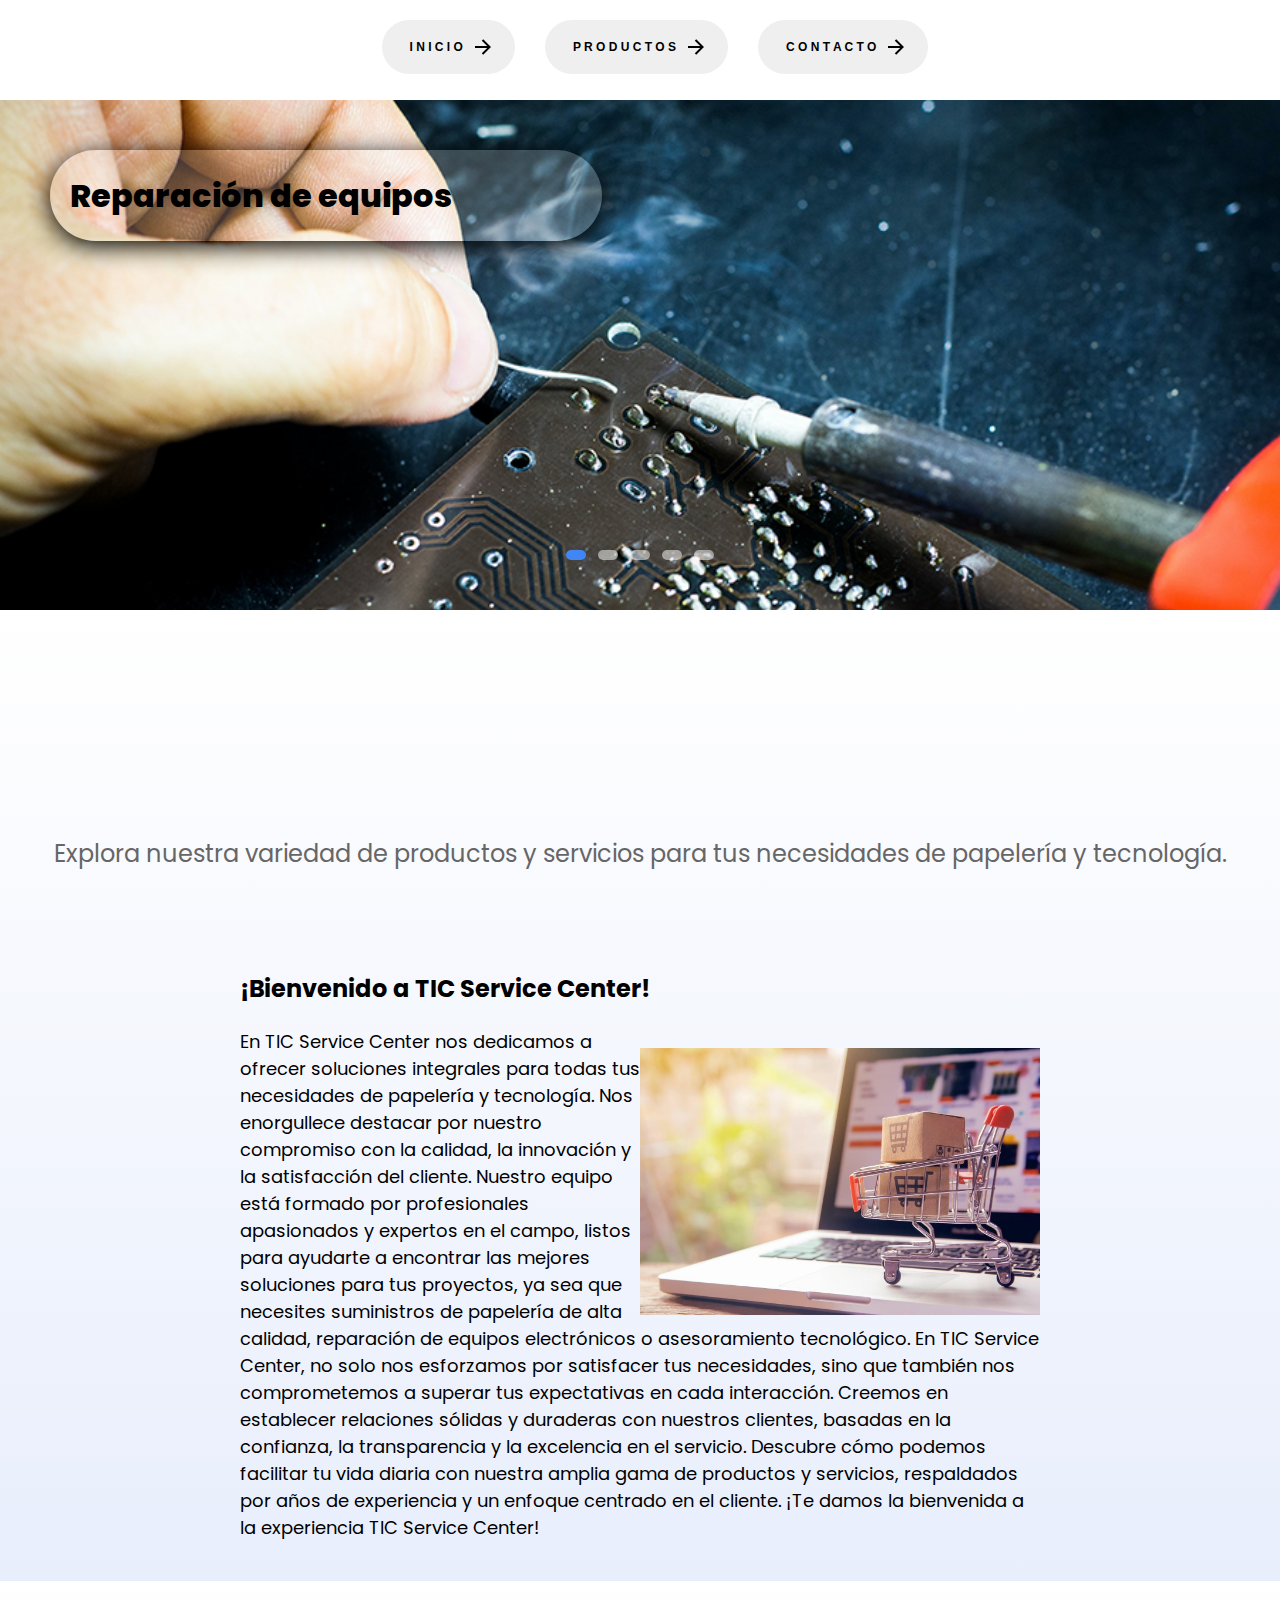
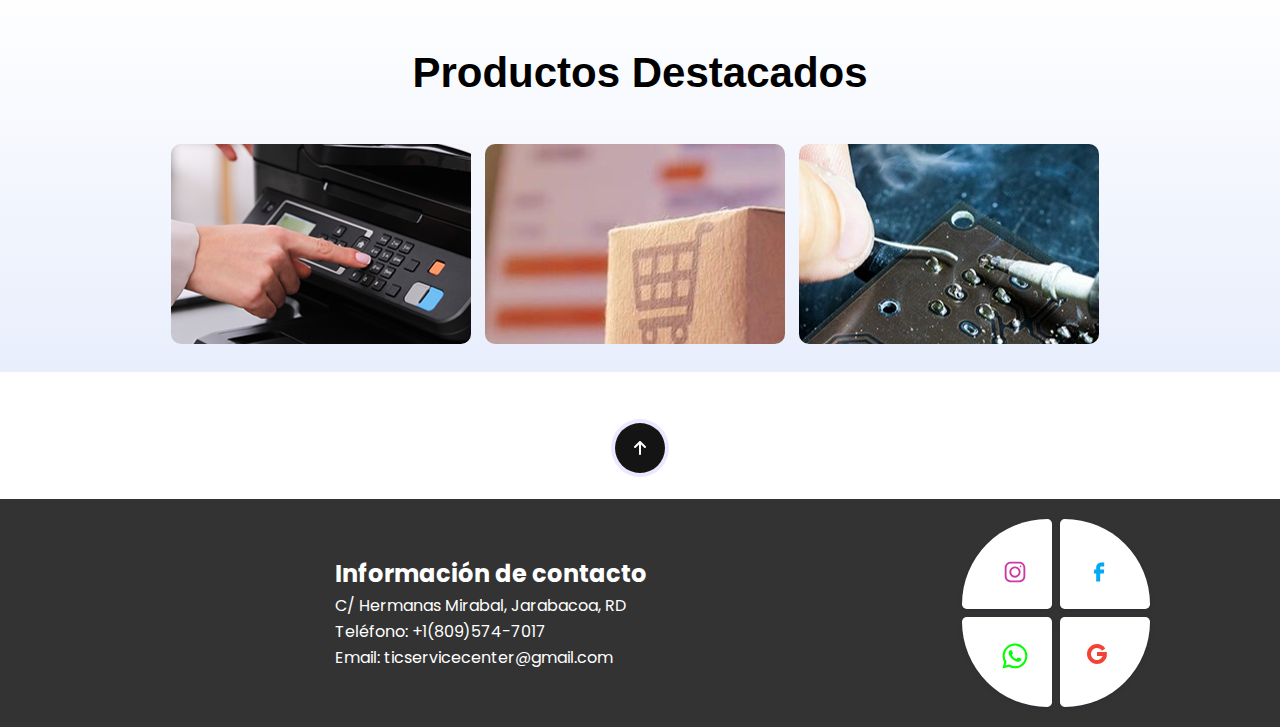
<file: index.html>
<!DOCTYPE html>
<html lang="es">
  <meta charset="UTF-8">
  <head>
    <title>Inicio/TICSC</title>
    <link rel="icon" href="img/impresora.ico" type="image/x-icon">
    <link rel="shortcut icon" href="img/impresora.ico" type="image/x-icon">
    <link rel="stylesheet" href="css/Pagina.css">
    <link rel="stylesheet" href="css/Slider.css">
    <link rel="stylesheet" href="https://cdnjs.cloudflare.com/ajax/libs/font-awesome/5.15.3/css/all.min.css">
  </head>
<body>
  <header >
    <nav>
      <div class="nav-container">
        <ul class="nav-list">
          <li><a  href="#"><button class="animated-button"><svg xmlns="http://www.w3.org/2000/svg" class="arr-2" viewBox="0 0 24 24"><path d="M16.1716 10.9999L10.8076 5.63589L12.2218 4.22168L20 11.9999L12.2218 19.778L10.8076 18.3638L16.1716 12.9999H4V10.9999H16.1716Z"></path></svg><span class="text">I N I C I O</span><span class="circle"></span><svg xmlns="http://www.w3.org/2000/svg" class="arr-1" viewBox="0 0 24 24"><path d="M16.1716 10.9999L10.8076 5.63589L12.2218 4.22168L20 11.9999L12.2218 19.778L10.8076 18.3638L16.1716 12.9999H4V10.9999H16.1716Z"></path></svg></button></a></li>
          <li><a  href="complementos/productos.html"><button class="animated-button"><svg xmlns="http://www.w3.org/2000/svg" class="arr-2" viewBox="0 0 24 24"><path d="M16.1716 10.9999L10.8076 5.63589L12.2218 4.22168L20 11.9999L12.2218 19.778L10.8076 18.3638L16.1716 12.9999H4V10.9999H16.1716Z"></path></svg><span class="text">P R O D U C T O S </span><span class="circle"></span><svg xmlns="http://www.w3.org/2000/svg" class="arr-1" viewBox="0 0 24 24"><path d="M16.1716 10.9999L10.8076 5.63589L12.2218 4.22168L20 11.9999L12.2218 19.778L10.8076 18.3638L16.1716 12.9999H4V10.9999H16.1716Z"></path></svg></button></a></li>
          <li><a  href="complementos/contactos.html"><button class="animated-button"><svg xmlns="http://www.w3.org/2000/svg" class="arr-2" viewBox="0 0 24 24"><path d="M16.1716 10.9999L10.8076 5.63589L12.2218 4.22168L20 11.9999L12.2218 19.778L10.8076 18.3638L16.1716 12.9999H4V10.9999H16.1716Z"></path></svg><span class="text">C O N T A C T O</span><span class="circle"></span><svg xmlns="http://www.w3.org/2000/svg" class="arr-1" viewBox="0 0 24 24"><path d="M16.1716 10.9999L10.8076 5.63589L12.2218 4.22168L20 11.9999L12.2218 19.778L10.8076 18.3638L16.1716 12.9999H4V10.9999H16.1716Z"></path></svg></button></a></li>
        </ul>
      </div>
    </nav>
  </header><br>
<!--inicio de slider-->
  <div class="slider">
    <div class="slide active">
      <img src="img/reparacion.jpg" alt="">
      <div class="info">
        <h2>Reparación de equipos</h2>
      </div>
    </div>
    <div class="slide">
      <img src="img/impresion.png" alt="">
      <div class="info">
        <h2>Impresiones en diferentes tipos de hojas</h2>
      </div>
    </div>
      <div class="slide">
        <img src="img/compras.jpg" alt="">
        <div class="info">
          <h2>Compras en tiendas online</h2>
        </div>
      </div>
      <div class="slide">
        <img src="img/materiales.jpg" alt="">
        <div class="info">
          <h2>Venta de materiales escolares</h2>
        </div>
      </div>
      <div class="slide">
        <img src="img/digitacion.jpg" alt="">
        <div class="info">
          <h2>Digitación de documentos</h2>
        </div>
      </div>
      <div class="navigation2">
        <i class="fas fa-chevron-left prev-btn"></i>
        <i class="fas fa-chevron-right next-btn"></i>
      </div>
      <div class="navigation-visibility">
        <div class="slide-icon active"></div>
        <div class="slide-icon"></div>
        <div class="slide-icon"></div>
        <div class="slide-icon"></div>
        <div class="slide-icon"></div>
      </div>
  </div>
    
    <script type="text/javascript">
      const slider = document.querySelector(".slider");
      const nextBtn = document.querySelector(".next-btn");
      const prevBtn = document.querySelector(".prev-btn");
      const slides = document.querySelectorAll(".slide");
      const slideIcons = document.querySelectorAll(".slide-icon");
      const numberOfSlides = slides.length;
      var slideNumber = 0;

    //image slider next button
    nextBtn.addEventListener("click", () => {
      slides.forEach((slide) => {
        slide.classList.remove("active");
      });
      slideIcons.forEach((slideIcon) => {
        slideIcon.classList.remove("active");
      });

      slideNumber++;

      if(slideNumber > (numberOfSlides - 1)){
        slideNumber = 0;
      }

      slides[slideNumber].classList.add("active");
      slideIcons[slideNumber].classList.add("active");
    });

    //image slider previous button
    prevBtn.addEventListener("click", () => {
      slides.forEach((slide) => {
        slide.classList.remove("active");
      });
      slideIcons.forEach((slideIcon) => {
        slideIcon.classList.remove("active");
      });

      slideNumber--;

      if(slideNumber < 0){
        slideNumber = numberOfSlides - 1;
      }

      slides[slideNumber].classList.add("active");
      slideIcons[slideNumber].classList.add("active");
    });

    //image slider autoplay
    var playSlider;

    var repeater = () => {
      playSlider = setInterval(function(){
        slides.forEach((slide) => {
          slide.classList.remove("active");
        });
        slideIcons.forEach((slideIcon) => {
          slideIcon.classList.remove("active");
        });

        slideNumber++;

        if(slideNumber > (numberOfSlides - 1)){
          slideNumber = 0;
        }

        slides[slideNumber].classList.add("active");
        slideIcons[slideNumber].classList.add("active");
      }, 4000);
    }
    repeater();

    //stop the image slider autoplay on mouseover
    slider.addEventListener("mouseover", () => {
      clearInterval(playSlider);
    });

    //start the image slider autoplay again on mouseout
    slider.addEventListener("mouseout", () => {
      repeater();
    });
    </script>
     
    <!--fin de slide-->
    <div class="difuminado">
    <div class="mi-contenido">
      <h1 class="titulo-principal">Desde papel hasta dispositivos electrónicos: Todo lo que necesitas, aquí en TIC Service Center</h1>
    </div>
    <div class="mensaje-bienvenida">
      <p>Explora nuestra variedad de productos y servicios para tus necesidades de papelería y tecnología.</p>
    </div><br><br><br>
    <div class="container-texto">
      <h1 class="welcome-message">¡Bienvenido a TIC Service Center!</h1>
      <div class="content">
        <img src="img/compras.jpg"  class="company-logo">
          <p class="company-description">
              En TIC Service Center nos dedicamos a ofrecer soluciones integrales para todas tus necesidades de papelería y tecnología. Nos enorgullece destacar por nuestro compromiso con la calidad, la innovación y la satisfacción del cliente.

              Nuestro equipo está formado por profesionales apasionados y expertos en el campo, listos para ayudarte a encontrar las mejores soluciones para tus proyectos, ya sea que necesites suministros de papelería de alta calidad, reparación de equipos electrónicos o asesoramiento tecnológico.

              En TIC Service Center, no solo nos esforzamos por satisfacer tus necesidades, sino que también nos comprometemos a superar tus expectativas en cada interacción. Creemos en establecer relaciones sólidas y duraderas con nuestros clientes, basadas en la confianza, la transparencia y la excelencia en el servicio.

              Descubre cómo podemos facilitar tu vida diaria con nuestra amplia gama de productos y servicios, respaldados por años de experiencia y un enfoque centrado en el cliente. ¡Te damos la bienvenida a la experiencia TIC Service Center!
          </p>
      </div>
  </div>
</div>
<div class="difuminado">
  <h1 class="producto">Productos Destacados</h1>
  <div class="card-container">
    <div class="card">
      <img src="img/card1.png">
      <div class="card__content">
        <p class="card__title">Impresiones</p>
        <p class="card__description">Descubre nuestras impresiones de calidad superior. Desde documentos importantes hasta presentaciones impactantes, en TIC Service Center tenemos todo lo que necesitas para hacer brillar tus proyectos.</p>
      </div>
    </div>  
    <div class="card">
      <img src="img/card2.jpg">
      <div class="card__content">
        <p class="card__title">Compras en linea</p>
        <p class="card__description">En TIC Service Center, te ofrecemos un servicio de compras en línea. Confía en nosotros para hacer tus compras en plataformas como Amazon, eBay y más. </p>
      </div>
    </div>  
    <div class="card">
      <img src="img/card3.jpg">
      <div class="card__content">
        <p class="card__title">Reparaciones</p>
        <p class="card__description">¿Tienes algún dispositivo electrónico averiado? ¡Déjalo en manos de TIC Service Center! Nuestro equipo está listo para diagnosticar y solucionar cualquier problema que tenga tu equipo.</p>
      </div>
    </div>  
  </div>
</div ><br><br>
<div class="boton-subir">
  <a href="#top"> <button class="button"><svg class="svgIcon" viewBox="0 0 384 512"> <path d="M214.6 41.4c-12.5-12.5-32.8-12.5-45.3 0l-160 160c-12.5 12.5-12.5 32.8 0 45.3s32.8 12.5 45.3 0L160 141.2V448c0 17.7 14.3 32 32 32s32-14.3 32-32V141.2L329.4 246.6c12.5 12.5 32.8 12.5 45.3 0s12.5-32.8 0-45.3l-160-160z"></path></svg></button></a>
</div> <br>
<footer>
  <div class="footer-content">
    <div class="footer-info">
      <p><b><font size="5">Información de contacto</font></b><br>
      C/ Hermanas Mirabal, Jarabacoa, RD<br>
      Teléfono: +1(809)574-7017<br>
      Email: ticservicecenter@gmail.com</p>
    </div>
    <div class="main">
      <div class="up">
        <button class="card1">
          <a href="https://www.instagram.com/" target="_blank">
          <svg class="instagram" fill-rule="nonzero" height="30px" width="30px" viewBox="0,0,256,256" xmlns:xlink="http://www.w3.org/1999/xlink" xmlns="http://www.w3.org/2000/svg"><g style="mix-blend-mode: normal" text-anchor="none" font-size="none" font-weight="none" font-family="none" stroke-dashoffset="0" stroke-dasharray="" stroke-miterlimit="10" stroke-linejoin="miter" stroke-linecap="butt" stroke-width="1" stroke="none" fill-rule="nonzero"><g transform="scale(8,8)"><path d="M11.46875,5c-3.55078,0 -6.46875,2.91406 -6.46875,6.46875v9.0625c0,3.55078 2.91406,6.46875 6.46875,6.46875h9.0625c3.55078,0 6.46875,-2.91406 6.46875,-6.46875v-9.0625c0,-3.55078 -2.91406,-6.46875 -6.46875,-6.46875zM11.46875,7h9.0625c2.47266,0 4.46875,1.99609 4.46875,4.46875v9.0625c0,2.47266 -1.99609,4.46875 -4.46875,4.46875h-9.0625c-2.47266,0 -4.46875,-1.99609 -4.46875,-4.46875v-9.0625c0,-2.47266 1.99609,-4.46875 4.46875,-4.46875zM21.90625,9.1875c-0.50391,0 -0.90625,0.40234 -0.90625,0.90625c0,0.50391 0.40234,0.90625 0.90625,0.90625c0.50391,0 0.90625,-0.40234 0.90625,-0.90625c0,-0.50391 -0.40234,-0.90625 -0.90625,-0.90625zM16,10c-3.30078,0 -6,2.69922 -6,6c0,3.30078 2.69922,6 6,6c3.30078,0 6,-2.69922 6,-6c0,-3.30078 -2.69922,-6 -6,-6zM16,12c2.22266,0 4,1.77734 4,4c0,2.22266 -1.77734,4 -4,4c-2.22266,0 -4,-1.77734 -4,-4c0,-2.22266 1.77734,-4 4,-4z"></path></g></g></svg>
        </a>
        </button>
        <button class="card2">
          <a href="https://www.facebook.com/" target="_blank">
          <svg xmlns="http://www.w3.org/2000/svg" fill="none" viewBox="0 0 24 24" height="24" class="facebook" width="24">
            <path d="M9.19795 21.5H13.198V13.4901H16.8021L17.198 9.50977H13.198V7.5C13.198 6.94772 13.6457 6.5 14.198 6.5H17.198V2.5H14.198C11.4365 2.5 9.19795 4.73858 9.19795 7.5V9.50977H7.19795L6.80206 13.4901H9.19795V21.5Z"></path>
          </svg>
        </a>
        </button>
      </div>
      <div class="down">
        <button class="card3">
          <a href="https://api.whatsapp.com/send/?phone=%2B18095747017&text=%C2%A1Hola%21+me+interesa+uno+de+sus+servicios&type=phone_number&app_absent=0" target="_blank">
          <svg width="30" height="30" viewBox="0 0 24 24" xmlns="http://www.w3.org/2000/svg" class="whatsapp">
            <path d="M19.001 4.908A9.817 9.817 0 0 0 11.992 2C6.534 2 2.085 6.448 2.08 11.908c0 1.748.458 3.45 1.321 4.956L2 22l5.255-1.377a9.916 9.916 0 0 0 4.737 1.206h.005c5.46 0 9.908-4.448 9.913-9.913A9.872 9.872 0 0 0 19 4.908h.001ZM11.992 20.15A8.216 8.216 0 0 1 7.797 19l-.3-.18-3.117.818.833-3.041-.196-.314a8.2 8.2 0 0 1-1.258-4.381c0-4.533 3.696-8.23 8.239-8.23a8.2 8.2 0 0 1 5.825 2.413 8.196 8.196 0 0 1 2.41 5.825c-.006 4.55-3.702 8.24-8.24 8.24Zm4.52-6.167c-.247-.124-1.463-.723-1.692-.808-.228-.08-.394-.123-.556.124-.166.246-.641.808-.784.969-.143.166-.29.185-.537.062-.247-.125-1.045-.385-1.99-1.23-.738-.657-1.232-1.47-1.38-1.716-.142-.247-.013-.38.11-.504.11-.11.247-.29.37-.432.126-.143.167-.248.248-.413.082-.167.043-.31-.018-.433-.063-.124-.557-1.345-.765-1.838-.2-.486-.404-.419-.557-.425-.142-.009-.309-.009-.475-.009a.911.911 0 0 0-.661.31c-.228.247-.864.845-.864 2.067 0 1.22.888 2.395 1.013 2.56.122.167 1.742 2.666 4.229 3.74.587.257 1.05.408 1.41.523.595.19 1.13.162 1.558.1.475-.072 1.464-.6 1.673-1.178.205-.58.205-1.075.142-1.18-.061-.104-.227-.165-.475-.29Z"></path>
          </svg>
        </a>
        </button>
        <button onclick="window.location.href='mailto:ticservicecenter@gmail.com'" class="card4" target="_blank">
          <svg xmlns="http://www.w3.org/2000/svg" fill="none" viewBox="0 0 24 24" height="24" class="gmail" width="24">
            <path d="M6 12C6 15.3137 8.68629 18 12 18C14.6124 18 16.8349 16.3304 17.6586 14H12V10H21.8047V14H21.8C20.8734 18.5645 16.8379 22 12 22C6.47715 22 2 17.5228 2 12C2 6.47715 6.47715 2 12 2C15.445 2 18.4831 3.742 20.2815 6.39318L17.0039 8.68815C15.9296 7.06812 14.0895 6 12 6C8.68629 6 6 8.68629 6 12Z"></path>
          </svg>
        </button>
      </div>
    </div>
  </div>
    
</footer>
  </body>
</html>
</file>
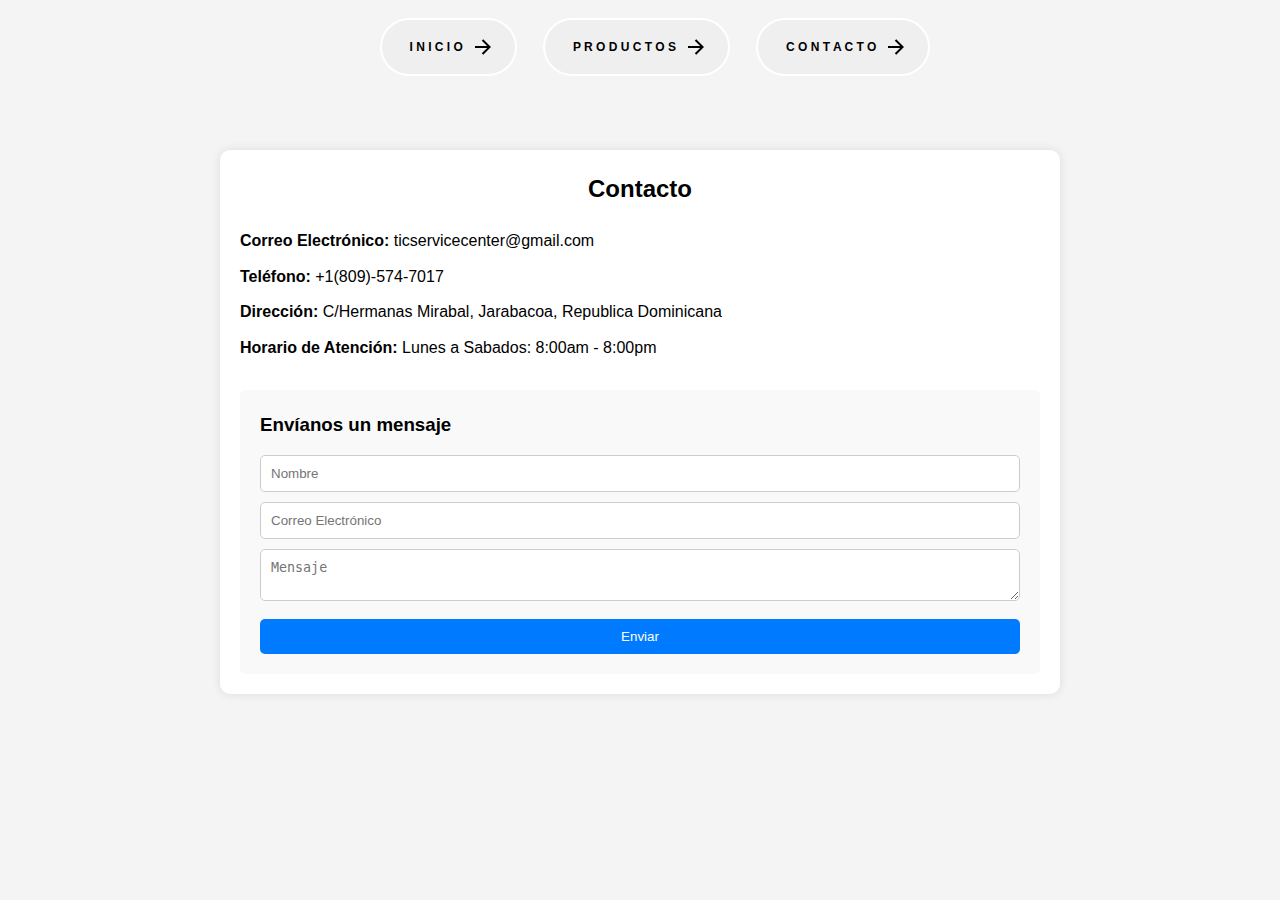
<file: complementos/contactos.html>
<!DOCTYPE html>
<html lang="es">
  <meta charset="UTF-8">
  <head>
    <title>Inicio/TICSC</title>
    <link rel="icon" href="../img/impresora.ico" type="image/x-icon">
    <link rel="shortcut icon" href="../img/impresora.ico" type="image/x-icon">
    <link rel="icon" href="img/impresora.ico" type="image/x-icon">
    <link rel="shortcut icon" href="img/impresora.ico" type="image/x-icon">
    <link rel="stylesheet" href="../css/contactos.css">
  </head>
<body>
  <header >
    <nav>
      <div class="nav-container">
        <ul class="nav-list">
          <li><a  href="../index.html"><button class="animated-button"><svg xmlns="http://www.w3.org/2000/svg" class="arr-2" viewBox="0 0 24 24"><path d="M16.1716 10.9999L10.8076 5.63589L12.2218 4.22168L20 11.9999L12.2218 19.778L10.8076 18.3638L16.1716 12.9999H4V10.9999H16.1716Z"></path></svg><span class="text">I N I C I O</span><span class="circle"></span><svg xmlns="http://www.w3.org/2000/svg" class="arr-1" viewBox="0 0 24 24"><path d="M16.1716 10.9999L10.8076 5.63589L12.2218 4.22168L20 11.9999L12.2218 19.778L10.8076 18.3638L16.1716 12.9999H4V10.9999H16.1716Z"></path></svg></button></a></li>
          <li><a  href="./productos.html"><button class="animated-button"><svg xmlns="http://www.w3.org/2000/svg" class="arr-2" viewBox="0 0 24 24"><path d="M16.1716 10.9999L10.8076 5.63589L12.2218 4.22168L20 11.9999L12.2218 19.778L10.8076 18.3638L16.1716 12.9999H4V10.9999H16.1716Z"></path></svg><span class="text">P R O D U C T O S </span><span class="circle"></span><svg xmlns="http://www.w3.org/2000/svg" class="arr-1" viewBox="0 0 24 24"><path d="M16.1716 10.9999L10.8076 5.63589L12.2218 4.22168L20 11.9999L12.2218 19.778L10.8076 18.3638L16.1716 12.9999H4V10.9999H16.1716Z"></path></svg></button></a></li>
          <li><a  href="#"><button class="animated-button"><svg xmlns="http://www.w3.org/2000/svg" class="arr-2" viewBox="0 0 24 24"><path d="M16.1716 10.9999L10.8076 5.63589L12.2218 4.22168L20 11.9999L12.2218 19.778L10.8076 18.3638L16.1716 12.9999H4V10.9999H16.1716Z"></path></svg><span class="text">C O N T A C T O</span><span class="circle"></span><svg xmlns="http://www.w3.org/2000/svg" class="arr-1" viewBox="0 0 24 24"><path d="M16.1716 10.9999L10.8076 5.63589L12.2218 4.22168L20 11.9999L12.2218 19.778L10.8076 18.3638L16.1716 12.9999H4V10.9999H16.1716Z"></path></svg></button></a></li>
        </ul>
      </div>
    </nav>
  </header><br>
  <div class="container">
    <h2>Contacto</h2>
    <div class="contact-info">
        <p><strong>Correo Electrónico:</strong> ticservicecenter@gmail.com</p>
        <p><strong>Teléfono:</strong> +1(809)-574-7017</p>
        <p><strong>Dirección:</strong> C/Hermanas Mirabal, Jarabacoa, Republica Dominicana</p>
        <p><strong>Horario de Atención:</strong> Lunes a Sabados: 8:00am - 8:00pm</p>
    </div>
    <form action="#" method="post" class="contact-form">
        <h3>Envíanos un mensaje</h3>
        <input type="text" name="nombre" placeholder="Nombre" required>
        <input type="email" name="email" placeholder="Correo Electrónico" required>
        <textarea name="mensaje" placeholder="Mensaje" required></textarea>
        <button type="submit">Enviar</button>
    </form>

</div>
</body>
</html>
</file>
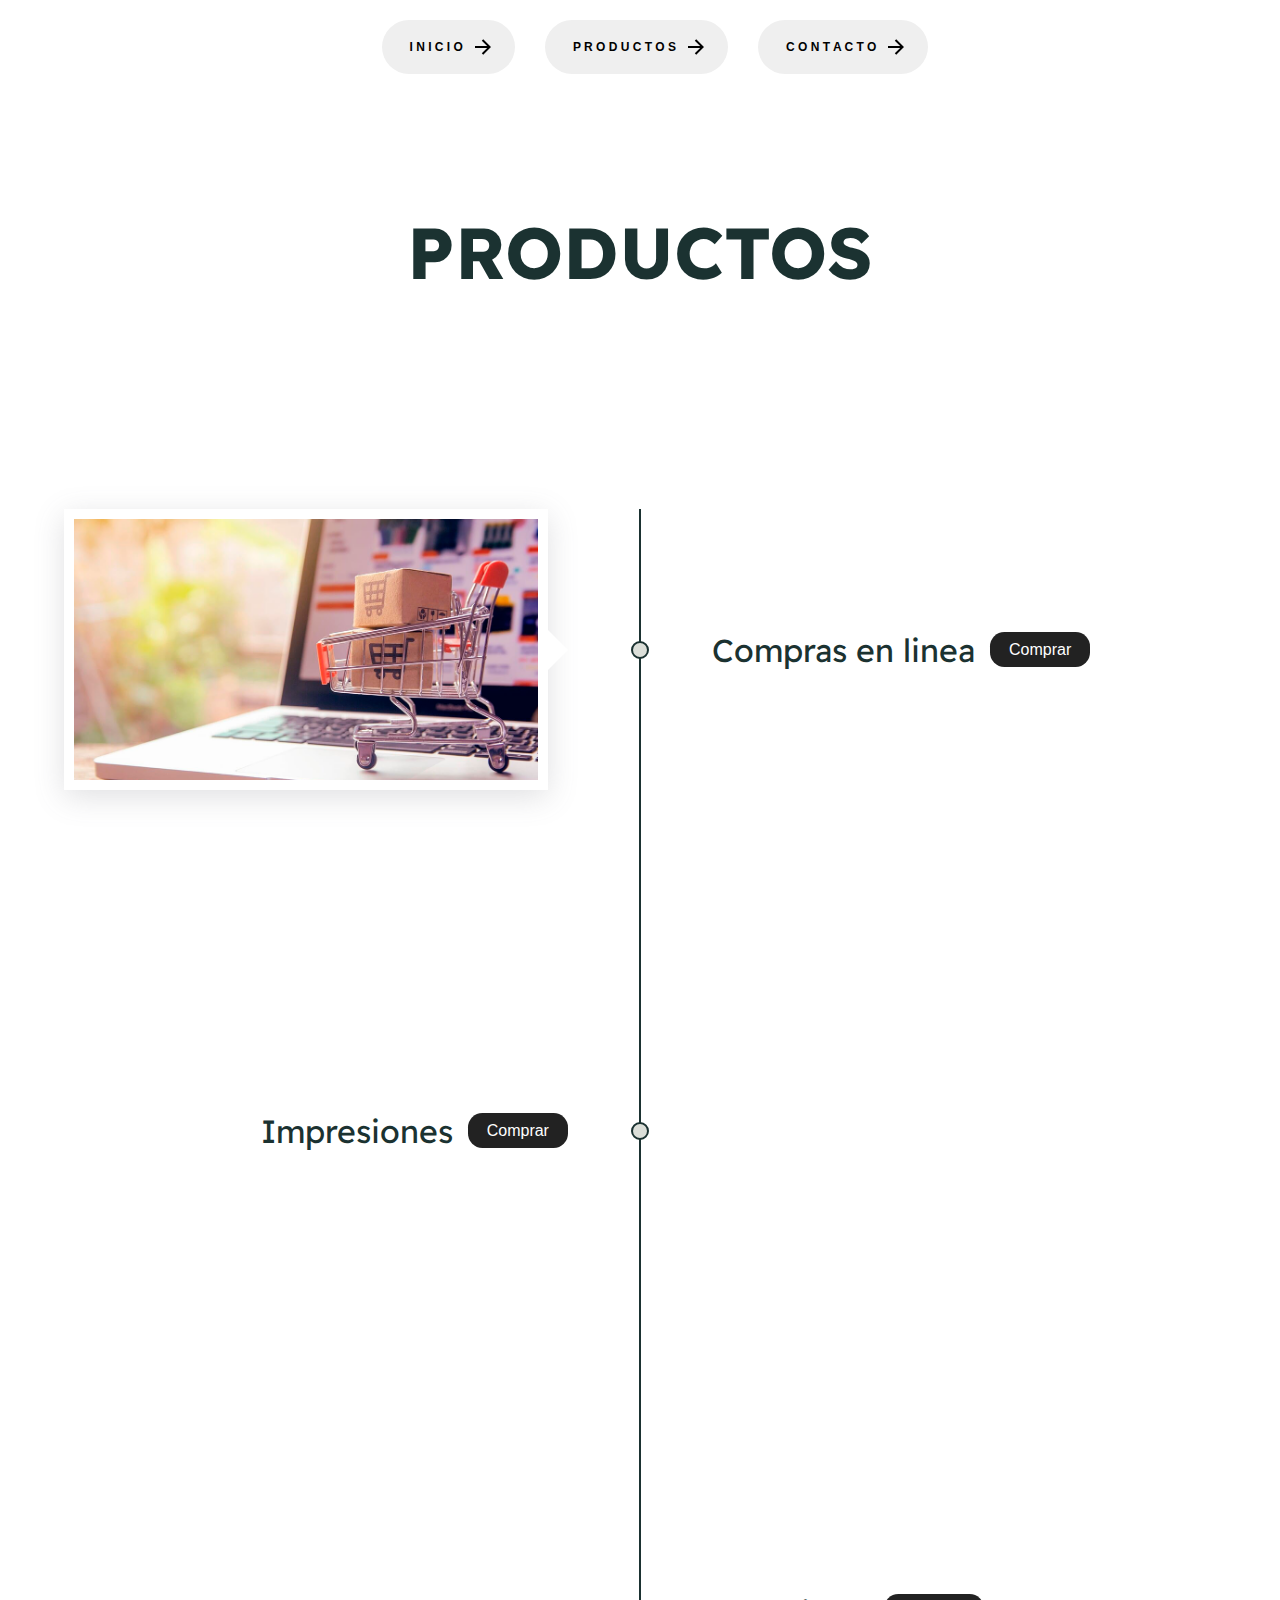
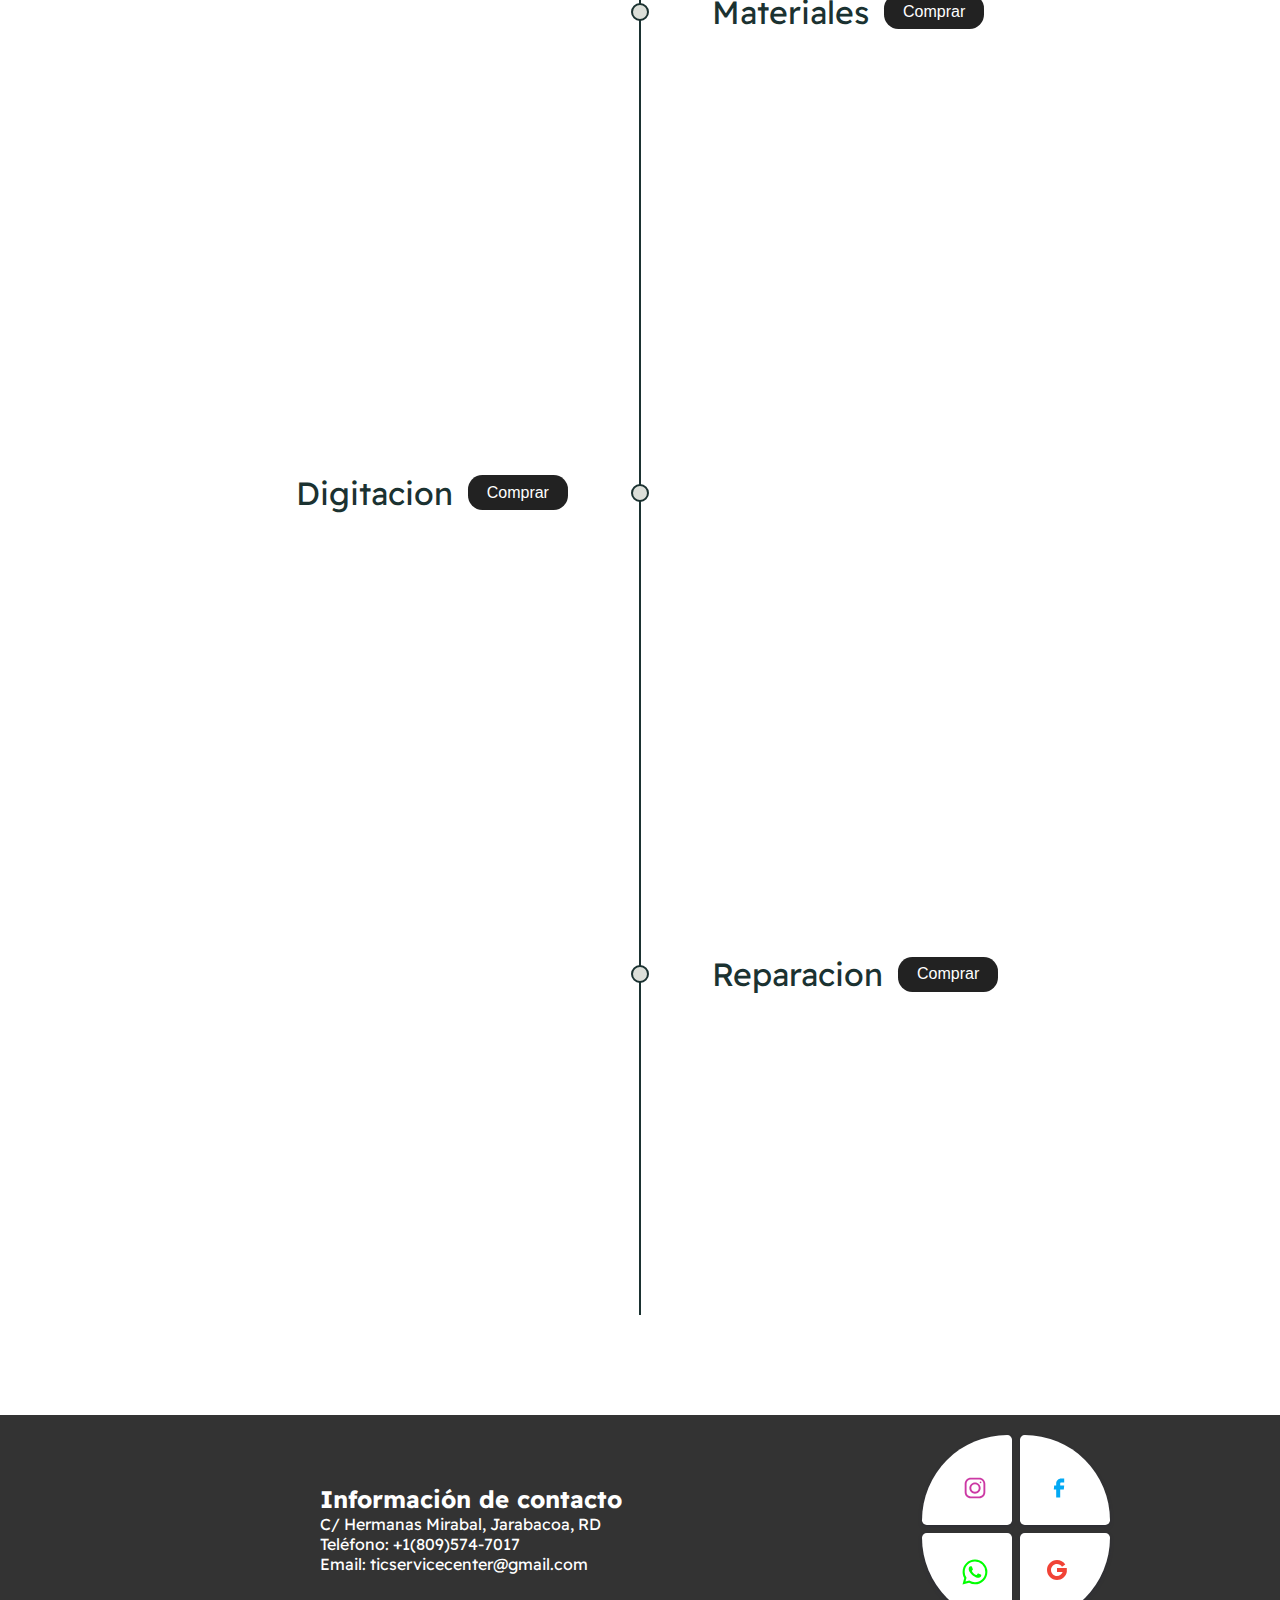
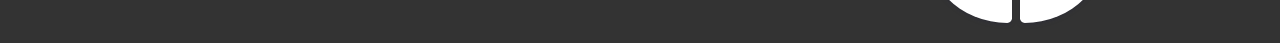
<file: complementos/productos.html>
<!DOCTYPE html>
<html lang="en">
<head>
	<meta charset="UTF-8">
	<link rel="icon" href="../img/impresora.ico" type="image/x-icon">
    <link rel="shortcut icon" href="../img/impresora.ico" type="image/x-icon">
	<link rel="preconnect" href="https://fonts.googleapis.com">
	<link rel="preconnect" href="https://fonts.gstatic.com" crossorigin>
	<link href="https://fonts.googleapis.com/css2?family=Readex+Pro&display=swap" rel="stylesheet"> 
	<link href="https://unpkg.com/aos@2.3.1/dist/aos.css" rel="stylesheet">
	<link rel="stylesheet" href="../css/estilos.css">
	<title>Productos TIC</title>
</head>
<body>
	<header >
		<nav>
		  <div class="nav-container">
			<ul class="nav-list">
			  <li><a  href="../index.html"><button class="animated-button"><svg xmlns="http://www.w3.org/2000/svg" class="arr-2" viewBox="0 0 24 24"><path d="M16.1716 10.9999L10.8076 5.63589L12.2218 4.22168L20 11.9999L12.2218 19.778L10.8076 18.3638L16.1716 12.9999H4V10.9999H16.1716Z"></path></svg><span class="text">I N I C I O</span><span class="circle"></span><svg xmlns="http://www.w3.org/2000/svg" class="arr-1" viewBox="0 0 24 24"><path d="M16.1716 10.9999L10.8076 5.63589L12.2218 4.22168L20 11.9999L12.2218 19.778L10.8076 18.3638L16.1716 12.9999H4V10.9999H16.1716Z"></path></svg></button></a></li>
			  <li><a  href="#"><button class="animated-button"><svg xmlns="http://www.w3.org/2000/svg" class="arr-2" viewBox="0 0 24 24"><path d="M16.1716 10.9999L10.8076 5.63589L12.2218 4.22168L20 11.9999L12.2218 19.778L10.8076 18.3638L16.1716 12.9999H4V10.9999H16.1716Z"></path></svg><span class="text">P R O D U C T O S </span><span class="circle"></span><svg xmlns="http://www.w3.org/2000/svg" class="arr-1" viewBox="0 0 24 24"><path d="M16.1716 10.9999L10.8076 5.63589L12.2218 4.22168L20 11.9999L12.2218 19.778L10.8076 18.3638L16.1716 12.9999H4V10.9999H16.1716Z"></path></svg></button></a></li>
			  <li><a  href="../complementos/contactos.html"><button class="animated-button"><svg xmlns="http://www.w3.org/2000/svg" class="arr-2" viewBox="0 0 24 24"><path d="M16.1716 10.9999L10.8076 5.63589L12.2218 4.22168L20 11.9999L12.2218 19.778L10.8076 18.3638L16.1716 12.9999H4V10.9999H16.1716Z"></path></svg><span class="text">C O N T A C T O</span><span class="circle"></span><svg xmlns="http://www.w3.org/2000/svg" class="arr-1" viewBox="0 0 24 24"><path d="M16.1716 10.9999L10.8076 5.63589L12.2218 4.22168L20 11.9999L12.2218 19.778L10.8076 18.3638L16.1716 12.9999H4V10.9999H16.1716Z"></path></svg></button></a></li>
			</ul>
		  </div>
		</nav>
	  </header><br>
	<div class="hero">
		<h1>Productos</h1>
	</div>
	<div class="container">
		<div class="evento">
			<div class="foto" data-aos="fade-left">
				<img src="../img/1.png" alt="">
			</div>
			<h3 class="fecha">Compras en linea 
				<div data-tooltip="Price:-$20" class="buttonc">
					<a href="../complementos/xd.html" target="_blank">
					<div class="buttonc-wrapper">
					  <div class="texta">Comprar</div>
						<span class="iconc">
						  <svg viewBox="0 0 16 16" class="bi bi-cart2" fill="currentColor" height="16" width="16" xmlns="http://www.w3.org/2000/svg">
					  <path d="M0 2.5A.5.5 0 0 1 .5 2H2a.5.5 0 0 1 .485.379L2.89 4H14.5a.5.5 0 0 1 .485.621l-1.5 6A.5.5 0 0 1 13 11H4a.5.5 0 0 1-.485-.379L1.61 3H.5a.5.5 0 0 1-.5-.5zM3.14 5l1.25 5h8.22l1.25-5H3.14zM5 13a1 1 0 1 0 0 2 1 1 0 0 0 0-2zm-2 1a2 2 0 1 1 4 0 2 2 0 0 1-4 0zm9-1a1 1 0 1 0 0 2 1 1 0 0 0 0-2zm-2 1a2 2 0 1 1 4 0 2 2 0 0 1-4 0z"></path>
					</svg>
						</span>
					  </div>
					</a>
					</div>
			</h3>	
		</div>	
			
		
		<div class="evento">
			<div class="foto" data-aos="fade-left">
				<img src="../img/2.png" alt="">
			</div>
			<h3 class="fecha">Impresiones
				<div data-tooltip="Price:-$20" class="buttonc">
					<a href="../complementos/xd.html" target="_blank">
					<div class="buttonc-wrapper">
					  <div class="texta">Comprar</div>
						<span class="iconc">
						  <svg viewBox="0 0 16 16" class="bi bi-cart2" fill="currentColor" height="16" width="16" xmlns="http://www.w3.org/2000/svg">
					  <path d="M0 2.5A.5.5 0 0 1 .5 2H2a.5.5 0 0 1 .485.379L2.89 4H14.5a.5.5 0 0 1 .485.621l-1.5 6A.5.5 0 0 1 13 11H4a.5.5 0 0 1-.485-.379L1.61 3H.5a.5.5 0 0 1-.5-.5zM3.14 5l1.25 5h8.22l1.25-5H3.14zM5 13a1 1 0 1 0 0 2 1 1 0 0 0 0-2zm-2 1a2 2 0 1 1 4 0 2 2 0 0 1-4 0zm9-1a1 1 0 1 0 0 2 1 1 0 0 0 0-2zm-2 1a2 2 0 1 1 4 0 2 2 0 0 1-4 0z"></path>
					</svg>
						</span>
					  </div>
					</a>
					</div>
			</h3>
		</div>
		<div class="evento">
			<div class="foto" data-aos="fade-left">
				<img src="../img/3.png" alt="">
			</div>
			<h3 class="fecha">Materiales 
				<div data-tooltip="Price:-$20" class="buttonc">
					<a href="../complementos/xd.html" target="_blank">
					<div class="buttonc-wrapper">
					  <div class="texta">Comprar</div>
						<span class="iconc">
						  <svg viewBox="0 0 16 16" class="bi bi-cart2" fill="currentColor" height="16" width="16" xmlns="http://www.w3.org/2000/svg">
					  <path d="M0 2.5A.5.5 0 0 1 .5 2H2a.5.5 0 0 1 .485.379L2.89 4H14.5a.5.5 0 0 1 .485.621l-1.5 6A.5.5 0 0 1 13 11H4a.5.5 0 0 1-.485-.379L1.61 3H.5a.5.5 0 0 1-.5-.5zM3.14 5l1.25 5h8.22l1.25-5H3.14zM5 13a1 1 0 1 0 0 2 1 1 0 0 0 0-2zm-2 1a2 2 0 1 1 4 0 2 2 0 0 1-4 0zm9-1a1 1 0 1 0 0 2 1 1 0 0 0 0-2zm-2 1a2 2 0 1 1 4 0 2 2 0 0 1-4 0z"></path>
					</svg>
						</span>
					  </div>
					</a>
					</div>
			</h3>
		</div>
		<div class="evento" >
			<div class="foto" data-aos="fade-left">
				<img src="../img/4.png" alt="">
			</div>
			<h3 class="fecha">Digitacion 
				<div data-tooltip="Price:-$20" class="buttonc">
					<a href="../complementos/xd.html" target="_blank">
					<div class="buttonc-wrapper">
					  <div class="texta">Comprar</div>
						<span class="iconc">
						  <svg viewBox="0 0 16 16" class="bi bi-cart2" fill="currentColor" height="16" width="16" xmlns="http://www.w3.org/2000/svg">
					  <path d="M0 2.5A.5.5 0 0 1 .5 2H2a.5.5 0 0 1 .485.379L2.89 4H14.5a.5.5 0 0 1 .485.621l-1.5 6A.5.5 0 0 1 13 11H4a.5.5 0 0 1-.485-.379L1.61 3H.5a.5.5 0 0 1-.5-.5zM3.14 5l1.25 5h8.22l1.25-5H3.14zM5 13a1 1 0 1 0 0 2 1 1 0 0 0 0-2zm-2 1a2 2 0 1 1 4 0 2 2 0 0 1-4 0zm9-1a1 1 0 1 0 0 2 1 1 0 0 0 0-2zm-2 1a2 2 0 1 1 4 0 2 2 0 0 1-4 0z"></path>
					</svg>
						</span>
					  </div>
					</a>
					</div>
			</h3>
		</div>
		<div class="evento">
			<div class="foto" data-aos="fade-left">
				<img src="../img/5.png" alt="">
			</div>
			<h3 class="fecha">Reparacion 
				<div data-tooltip="Price:-$20" class="buttonc">
					<a href="../complementos/xd.html" target="_blank">
					<div class="buttonc-wrapper">
					  <div class="texta">Comprar</div>
						<span class="iconc">
						  <svg viewBox="0 0 16 16" class="bi bi-cart2" fill="currentColor" height="16" width="16" xmlns="http://www.w3.org/2000/svg">
					  <path d="M0 2.5A.5.5 0 0 1 .5 2H2a.5.5 0 0 1 .485.379L2.89 4H14.5a.5.5 0 0 1 .485.621l-1.5 6A.5.5 0 0 1 13 11H4a.5.5 0 0 1-.485-.379L1.61 3H.5a.5.5 0 0 1-.5-.5zM3.14 5l1.25 5h8.22l1.25-5H3.14zM5 13a1 1 0 1 0 0 2 1 1 0 0 0 0-2zm-2 1a2 2 0 1 1 4 0 2 2 0 0 1-4 0zm9-1a1 1 0 1 0 0 2 1 1 0 0 0 0-2zm-2 1a2 2 0 1 1 4 0 2 2 0 0 1-4 0z"></path>
					</svg>
						</span>
					  </div>
					</a>
					</div>
			</h3>
		</div>
	</div>

	<footer>
		<div class="footer-content">
		  <div class="footer-info">
			<p><b><font size="5">Información de contacto</font></b><br>
			C/ Hermanas Mirabal, Jarabacoa, RD<br>
			Teléfono: +1(809)574-7017<br>
			Email: ticservicecenter@gmail.com</p>
		  </div>
		  <div class="main">
			<div class="up">
			  <button class="card1">
				<a href="https://www.instagram.com/" target="_blank">
				<svg class="instagram" fill-rule="nonzero" height="30px" width="30px" viewBox="0,0,256,256" xmlns:xlink="http://www.w3.org/1999/xlink" xmlns="http://www.w3.org/2000/svg"><g style="mix-blend-mode: normal" text-anchor="none" font-size="none" font-weight="none" font-family="none" stroke-dashoffset="0" stroke-dasharray="" stroke-miterlimit="10" stroke-linejoin="miter" stroke-linecap="butt" stroke-width="1" stroke="none" fill-rule="nonzero"><g transform="scale(8,8)"><path d="M11.46875,5c-3.55078,0 -6.46875,2.91406 -6.46875,6.46875v9.0625c0,3.55078 2.91406,6.46875 6.46875,6.46875h9.0625c3.55078,0 6.46875,-2.91406 6.46875,-6.46875v-9.0625c0,-3.55078 -2.91406,-6.46875 -6.46875,-6.46875zM11.46875,7h9.0625c2.47266,0 4.46875,1.99609 4.46875,4.46875v9.0625c0,2.47266 -1.99609,4.46875 -4.46875,4.46875h-9.0625c-2.47266,0 -4.46875,-1.99609 -4.46875,-4.46875v-9.0625c0,-2.47266 1.99609,-4.46875 4.46875,-4.46875zM21.90625,9.1875c-0.50391,0 -0.90625,0.40234 -0.90625,0.90625c0,0.50391 0.40234,0.90625 0.90625,0.90625c0.50391,0 0.90625,-0.40234 0.90625,-0.90625c0,-0.50391 -0.40234,-0.90625 -0.90625,-0.90625zM16,10c-3.30078,0 -6,2.69922 -6,6c0,3.30078 2.69922,6 6,6c3.30078,0 6,-2.69922 6,-6c0,-3.30078 -2.69922,-6 -6,-6zM16,12c2.22266,0 4,1.77734 4,4c0,2.22266 -1.77734,4 -4,4c-2.22266,0 -4,-1.77734 -4,-4c0,-2.22266 1.77734,-4 4,-4z"></path></g></g></svg>
			  </a>
			  </button>
			  <button class="card2">
				<a href="https://www.facebook.com/" target="_blank">
				<svg xmlns="http://www.w3.org/2000/svg" fill="none" viewBox="0 0 24 24" height="24" class="facebook" width="24">
				  <path d="M9.19795 21.5H13.198V13.4901H16.8021L17.198 9.50977H13.198V7.5C13.198 6.94772 13.6457 6.5 14.198 6.5H17.198V2.5H14.198C11.4365 2.5 9.19795 4.73858 9.19795 7.5V9.50977H7.19795L6.80206 13.4901H9.19795V21.5Z"></path>
				</svg>
			  </a>
			  </button>
			</div>
			<div class="down">
			  <button class="card3">
				<a href="https://api.whatsapp.com/send/?phone=%2B18095747017&text=%C2%A1Hola%21+me+interesa+uno+de+sus+servicios&type=phone_number&app_absent=0" target="_blank">
				<svg width="30" height="30" viewBox="0 0 24 24" xmlns="http://www.w3.org/2000/svg" class="whatsapp">
				  <path d="M19.001 4.908A9.817 9.817 0 0 0 11.992 2C6.534 2 2.085 6.448 2.08 11.908c0 1.748.458 3.45 1.321 4.956L2 22l5.255-1.377a9.916 9.916 0 0 0 4.737 1.206h.005c5.46 0 9.908-4.448 9.913-9.913A9.872 9.872 0 0 0 19 4.908h.001ZM11.992 20.15A8.216 8.216 0 0 1 7.797 19l-.3-.18-3.117.818.833-3.041-.196-.314a8.2 8.2 0 0 1-1.258-4.381c0-4.533 3.696-8.23 8.239-8.23a8.2 8.2 0 0 1 5.825 2.413 8.196 8.196 0 0 1 2.41 5.825c-.006 4.55-3.702 8.24-8.24 8.24Zm4.52-6.167c-.247-.124-1.463-.723-1.692-.808-.228-.08-.394-.123-.556.124-.166.246-.641.808-.784.969-.143.166-.29.185-.537.062-.247-.125-1.045-.385-1.99-1.23-.738-.657-1.232-1.47-1.38-1.716-.142-.247-.013-.38.11-.504.11-.11.247-.29.37-.432.126-.143.167-.248.248-.413.082-.167.043-.31-.018-.433-.063-.124-.557-1.345-.765-1.838-.2-.486-.404-.419-.557-.425-.142-.009-.309-.009-.475-.009a.911.911 0 0 0-.661.31c-.228.247-.864.845-.864 2.067 0 1.22.888 2.395 1.013 2.56.122.167 1.742 2.666 4.229 3.74.587.257 1.05.408 1.41.523.595.19 1.13.162 1.558.1.475-.072 1.464-.6 1.673-1.178.205-.58.205-1.075.142-1.18-.061-.104-.227-.165-.475-.29Z"></path>
				</svg>
			  </a>
			  </button>
			  <button onclick="window.location.href='mailto:ticservicecenter@gmail.com'" class="card4" target="_blank">
				<svg xmlns="http://www.w3.org/2000/svg" fill="none" viewBox="0 0 24 24" height="24" class="gmail" width="24">
				  <path d="M6 12C6 15.3137 8.68629 18 12 18C14.6124 18 16.8349 16.3304 17.6586 14H12V10H21.8047V14H21.8C20.8734 18.5645 16.8379 22 12 22C6.47715 22 2 17.5228 2 12C2 6.47715 6.47715 2 12 2C15.445 2 18.4831 3.742 20.2815 6.39318L17.0039 8.68815C15.9296 7.06812 14.0895 6 12 6C8.68629 6 6 8.68629 6 12Z"></path>
				</svg>
			  </button>
			</div>
		  </div>
		</div>
		  
	  </footer>


	<script src="https://unpkg.com/aos@2.3.1/dist/aos.js"></script>
	<script>
		AOS.init({
			duration:1000
		});
	</script>
</body>
</html>
</file>
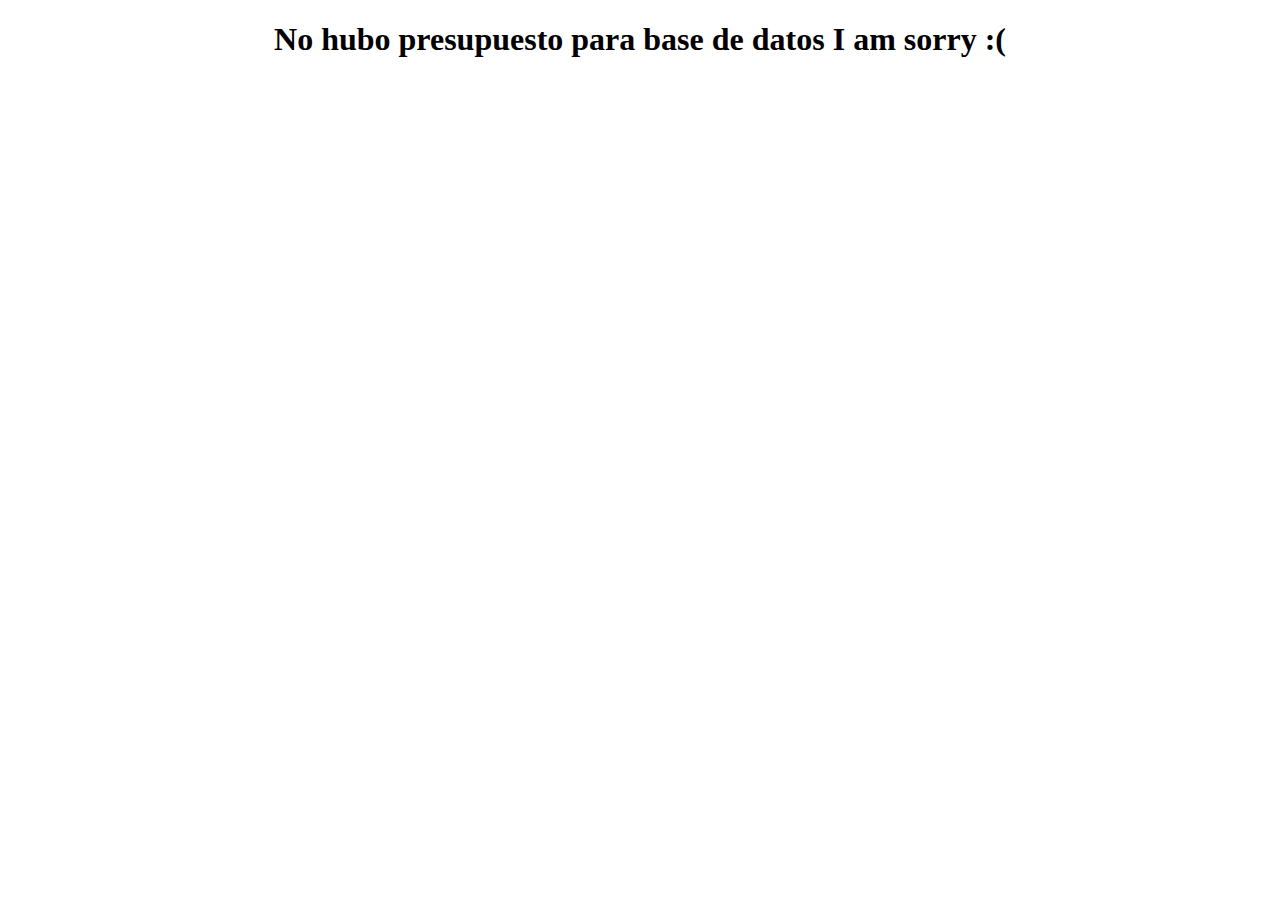
<file: complementos/xd.html>
<!DOCTYPE html>
<html lang="en">
<head>
    <meta charset="UTF-8">
    <meta name="viewport" content="width=device-width, initial-scale=1.0">
    <title>Document</title>
</head>
<body>
    <center><h1 style="display: flex; justify-content: center; align-items: center; text-align: center;">No hubo presupuesto para base de datos I am sorry :(</h1></center>
</body>
</html>
</file>
<file: css/Pagina.css>
@import url('https://fonts.googleapis.com/css2?family=Poppins:wght@100;200;300;400;500;600;700;800;900&display=swap');

*{
  margin: 0;
  padding: 0;
    
}
body {
  font-family: "Poppins", sans-serif;
  overflow-x: hidden;
  line-height: 1.6;
  box-sizing: border-box;
  flex-direction: column;
  align-items: center;
  justify-content: center;
  margin: 0;
  overflow-x: hidden;
}

header {
  margin-top: 20px;
}

nav {
  display: flex;
  justify-content: space-around;
  justify-items: center;
  align-items: center;
}

.nav-list {
  display: flex;
  list-style: none;
}


a{
  text-decoration: none;
}
.animated-button {
  position: relative;
  display: flex;
  align-items: center;
  gap: 4px;
  padding: 16px 36px;
  margin-left: 30px;
  border: 4px solid;
  border-color: transparent;
  font-size: 12px;
  border-radius: 100px;
  font-weight: 600;
  color: black;
  box-shadow: 0 0 0 2px #ffffff;
  cursor: pointer;
  overflow: hidden;
  transition: all 0.6s cubic-bezier(0.23, 1, 0.32, 1);
}

.animated-button svg {
  position: absolute;
  width: 24px;
  fill: black;
  z-index: 9;
  transition: all 0.8s cubic-bezier(0.23, 1, 0.32, 1);
}

.animated-button .arr-1 {
  right: 16px;
}

.animated-button .arr-2 {
  left: -25%;
}

.animated-button .circle {
  position: absolute;
  top: 50%;
  left: 50%;
  transform: translate(-50%, -50%);
  width: 20px;
  height: 20px;
  background-color: #c5e5e4;
  border-radius: 50%;
  opacity: 0;
  transition: all 0.8s cubic-bezier(0.23, 1, 0.32, 1);
}

.animated-button .text {
  position: relative;
  z-index: 1;
  transform: translateX(-12px);
  transition: all 0.8s cubic-bezier(0.23, 1, 0.32, 1);
}

.animated-button:hover {
  box-shadow: 0 0 0 12px transparent;
  color: black;
  border-radius: 12px;
}

.animated-button:hover .arr-1 {
  right: -25%;
}

.animated-button:hover .arr-2 {
  left: 16px;
}

.animated-button:hover .text {
  transform: translateX(12px);
}

.animated-button:hover svg {
  fill: black;
}

.animated-button:active {
  scale: 0.95;
  box-shadow: 0 0 0 4px #c5e5e4;
}

.animated-button:hover .circle {
  width: 220px;
  height: 220px;
  opacity: 1;
}

.difuminado{
  padding:20px;
  background-image: linear-gradient(180deg,#ffffff 0%,#e8eefc 100%);
}

.mi-contenido {
  opacity: 0; /* Inicialmente oculto */
  animation: aparecer 2s forwards; /* Animación de aparición */
}

@keyframes aparecer {
  from {transform: translateX(100%); opacity: 0;}
  to {transform: translateX(0); opacity: 1;}
}


.titulo-principal{
  font-size: 35px; /* Tamaño del texto más grande */
  text-align: center; /* Centrado horizontal */
  margin: 50px;
  font-family: 'Roboto', sans-serif; /* Fuente atractiva (sustituye 'Roboto' por la fuente que desees utilizar) */
  font-weight: bold; /* Estilo de fuente en negrita */
  letter-spacing: 1px; /* Espaciado entre letras */
  line-height: 1.5; /* Altura de línea para mejorar la legibilidad */
  color: #333; /* Color de texto */
  text-shadow: 2px 2px 4px rgba(0, 0, 0, 0.3); /* Sombra de texto para resaltar */
}

/* Estilos para el mensaje de bienvenida */
.mensaje-bienvenida {
  text-align: center;
  margin-top: 50px;
}

.mensaje-bienvenida p {
  font-size: 1.5rem; /* Tamaño más pequeño para dar contexto */
  color: #666; /* Color del texto */
  margin-top: 20px; /* Espacio entre el título y el texto */
}

.container-texto {
  max-width: 800px;
  margin: 0 auto;
  padding: 20px;
}

.welcome-message {
  font-size: 24px;
  font-weight: bold;
  margin-bottom: 20px;
}

.company-description {
  font-size: 18px;
  line-height: 1.5;
}

.company-logo {
  display: block; /* Asegura que la imagen sea un bloque y no se superponga con el texto */
  margin-top: 20px; /* Ajusta según tu preferencia */
  width: 400px;
  float: right;
  justify-content: center;
}

.difuminado{
  padding:20px;
  background-image: linear-gradient(180deg,#ffffff 0%,#e8eefc 100%);
}
.producto{
  margin: 20px;
  margin-left: 60px;
  margin-right:60px;
  padding: 20px;
  text-align:center;
  font-family: 'Lato',Helvetica,Arial,Lucida,sans-serif;
  font-weight: 700;
  font-size: 42px;
  line-height: 1.5em;
}

.card-container {
text-align: center; /* Centrar contenido horizontalmente */
}

.card {
position: relative;
width: 300px;
height: 200px;
background-color: #f2f2f2;
border-radius: 10px;
display: inline-block; /* Cambiado de flex a inline-block */
margin-right: 10px; /* Espacio entre las cartas */
overflow: hidden;
perspective: 1000px;
transition: all 0.6s cubic-bezier(0.175, 0.885, 0.32, 1.275);
}

.card:hover {
transform: scale(1.03);
}

.card__content {
position: absolute;
top: 0;
left: 0;
width: 100%;
height: 100%;
padding: 20px;
box-sizing: border-box;
background-color: #f2f2f2;
transform: rotateX(-90deg);
transform-origin: bottom;
transition: all 0.6s cubic-bezier(0.175, 0.885, 0.32, 1.275);
}

.card:hover .card__content {
transform: rotateX(0deg);
}

.card__title {
margin: 0;
font-size: 24px;
color: #333;
font-weight: 700;
}


.card__description {
margin: 10px 0 0;
font-size: 14px;
color: #777;
line-height: 1.4;
}

.boton-subir{
  justify-content: center;
  display: flex;
}

.button {
  width: 50px;
  height: 50px;
  border-radius: 50%;
  background-color: rgb(20, 20, 20);
  border: none;
  font-weight: 600;
  display: flex;
  align-items: center;
  justify-content: center;
  box-shadow: 0px 0px 0px 4px rgba(180, 160, 255, 0.253);
  cursor: pointer;
  transition-duration: 0.3s;
  overflow: hidden;
  position: relative;
}

.svgIcon {
  width: 12px;
  transition-duration: 0.3s;
}

.svgIcon path {
  fill: white;
}

.button:hover {
  width: 140px;
  border-radius: 50px;
  transition-duration: 0.3s;
  background-color: rgb(181, 160, 255);
  align-items: center;
}

.button:hover .svgIcon {
  /* width: 20px; */
  transition-duration: 0.3s;
  transform: translateY(-200%);
}

.button::before {
  position: absolute;
  bottom: -20px;
  content: "Back to Top";
  color: white;
  /* transition-duration: .3s; */
  font-size: 0px;
}

.button:hover::before {
  font-size: 13px;
  opacity: 1;
  bottom: unset;
  /* transform: translateY(-30px); */
  transition-duration: 0.3s;
}


footer {
  background-color: #333;
  color: #fff;
  padding: 20px;
  position: relative;
  bottom: 0;
  width: 100%;
  transition: height 0.5s;
}

.footer-content {
  display: flex;
  justify-content: space-between;
}

.footer-info, .social-media {
  flex: 1;
  justify-content: center;
  align-items: center;
  display: flex;
}

.social-media ul {
  padding: 0;
  list-style-type: none;
}

.social-media ul li {
  margin-bottom: 5px;
}

.social-media ul li a {
  color: #fff;
  text-decoration: none;
}

footer.expanded {
  height: auto;
}

.main {
  display: flex;
  flex-direction: column;
  gap: 0.5em;
  margin-right: 150px;
}

.up {
  display: flex;
  flex-direction: row;
  gap: 0.5em;
}

.down {
  display: flex;
  flex-direction: row;
  gap: 0.5em;
}

.card1 {
  width: 90px;
  height: 90px;
  outline: none;
  border: none;
  background: white;
  border-radius: 90px 5px 5px 5px;
  box-shadow: rgba(50, 50, 93, 0.25) 0px 2px 5px -1px, rgba(0, 0, 0, 0.3) 0px 1px 3px -1px;
  transition: .2s ease-in-out;
}

.instagram {
  margin-top: 1.5em;
  margin-left: 1.2em;
  fill: #cc39a4;
}

.card2 {
  width: 90px;
  height: 90px;
  outline: none;
  border: none;
  background: white;
  border-radius: 5px 90px 5px 5px;
  box-shadow: rgba(50, 50, 93, 0.25) 0px 2px 5px -1px, rgba(0, 0, 0, 0.3) 0px 1px 3px -1px;
  transition: .2s ease-in-out;
}

.facebook {
  margin-top: 1.5em;
  margin-left: -.9em;
  fill: #03A9F4;
}

.card3 {
  width: 90px;
  height: 90px;
  outline: none;
  border: none;
  background: white;
  border-radius: 5px 5px 5px 90px;
  box-shadow: rgba(50, 50, 93, 0.25) 0px 2px 5px -1px, rgba(0, 0, 0, 0.3) 0px 1px 3px -1px;
  transition: .2s ease-in-out;
}

.whatsapp {
  margin-top: -.6em;
  margin-left: 1.2em;
  fill: #00ff00;
}

.card4 {
  width: 90px;
  height: 90px;
  outline: none;
  border: none;
  background: white;
  border-radius: 5px 5px 90px 5px;
  box-shadow: rgba(50, 50, 93, 0.25) 0px 2px 5px -1px, rgba(0, 0, 0, 0.3) 0px 1px 3px -1px;
  transition: .2s ease-in-out;
}

.gmail {
  margin-top: -.9em;
  margin-left: -1.2em;
  fill: #f14336;
}

.card1:hover {
  cursor: pointer;
  scale: 1.1;
  background-color: #cc39a4;
}

.card1:hover .instagram {
  fill: white;
}

.card2:hover {
  cursor: pointer;
  scale: 1.1;
  background-color: #1877f2;
}

.card2:hover .facebook {
  fill: white;
}

.card3:hover {
  cursor: pointer;
  scale: 1.1;
  background-color: #00ff00;
}

.card3:hover .whatsapp {
  fill: white;
}

.card4:hover {
  cursor: pointer;
  scale: 1.1;
  background-color: #FF0004;
}

.card4:hover .gmail {
  fill: white;
}
</file>
<file: css/Slider.css>
.slider{
  position: relative;
  width: 100%;
  margin: 0px;
  overflow: hidden;
  border-radius: 0px;
  
}

.slider .slide{
  position: absolute;
  width: 100%;
  height: 100%;
  clip-path: circle(0% at 0 50%);
}

.slider .slide.active{
  clip-path: circle(150% at 0 50%);
  transition: 2s;
}

.slider .slide img{
  position: absolute;
  width: 100%;
  height: 100%;
  object-fit: cover;
}

.slider .slide .info{
  position: absolute;
  color: #000;
  background: rgba(255, 255, 255, 0.2);
  width: 40%;
  margin-top: 50px;
  margin-left: 50px;
  padding: 20px;
  border-radius: 50px;
  box-shadow: 0 5px 25px rgb(1 1 1 / 100%);
}

.slider .slide .info h2{
  font-size: 2em;
  font-weight: 800;
}

.slider .slide .info p{
  font-size: 1em;
  font-weight: 400;
}

.navigation2{
  height: 500px;
  display: flex;
  align-items: center;
  justify-content: space-between;
  opacity: 0;
  transition: opacity 0.5s ease;
}

.slider:hover .navigation2{
  opacity: 1;
}

.prev-btn, .next-btn{
  z-index: 999;
  font-size: 2em;
  color: #222;
  background: rgba(255, 255, 255, 0.8);
  padding: 10px;
  cursor: pointer;
}

.prev-btn{
  border-top-right-radius: 3px;
  border-bottom-right-radius: 3px;
}

.next-btn{
  border-top-left-radius: 3px;
  border-bottom-left-radius: 3px;
}

.navigation-visibility{
  z-index: 999;
  display: flex;
  justify-content: center;
}

.navigation-visibility .slide-icon{
  z-index: 99;
  background: rgba(255, 255, 255, 0.5);
  width: 20px;
  height: 10px;
  transform: translateY(-50px);
  margin: 0 6px;
  border-radius: 8px;
  box-shadow: 0 5px 25px rgb(1 1 1 / 20%);
}

.navigation-visibility .slide-icon.active{
  background: #4285F4;
}

@media (max-width: 900px){
  .slider{
    width: 100%;
  }

  .slider .slide .info{
    position: relative;
    width: 80%;
    margin-left: auto;
    margin-right: auto;
  }
}

@media (max-width: 500px){
  .slider .slide .info h2{
    font-size: 1.8em;
    line-height: 40px;
  }

  .slider .slide .info p{
    font-size: 0.9em;
  }
}
</file>
<file: css/contactos.css>
@import url('https://fonts.googleapis.com/css2?family=Poppins:wght@100;200;300;400;500;600;700;800;900&display=swap');

*{
  margin: 0;
  padding: 0;
    
}
body {
  font-family: "Poppins", sans-serif;
  overflow-x: hidden;
  line-height: 1.6;
  box-sizing: border-box;
  flex-direction: column;
  align-items: center;
  justify-content: center;
  margin: 0;
  overflow-x: hidden;
}

header {
  margin-top: 20px;
}

nav {
  display: flex;
  justify-content: space-around;
  justify-items: center;
  align-items: center;
}

.nav-list {
  display: flex;
  list-style: none;
}


a{
  text-decoration: none;
}
.animated-button {
  position: relative;
  display: flex;
  align-items: center;
  gap: 4px;
  padding: 16px 36px;
  margin-left: 30px;
  border: 4px solid;
  border-color: transparent;
  font-size: 12px;
  border-radius: 100px;
  font-weight: 600;
  color: black;
  box-shadow: 0 0 0 2px #ffffff;
  cursor: pointer;
  overflow: hidden;
  transition: all 0.6s cubic-bezier(0.23, 1, 0.32, 1);
}

.animated-button svg {
  position: absolute;
  width: 24px;
  fill: black;
  z-index: 9;
  transition: all 0.8s cubic-bezier(0.23, 1, 0.32, 1);
}

.animated-button .arr-1 {
  right: 16px;
}

.animated-button .arr-2 {
  left: -25%;
}

.animated-button .circle {
  position: absolute;
  top: 50%;
  left: 50%;
  transform: translate(-50%, -50%);
  width: 20px;
  height: 20px;
  background-color: #c5e5e4;
  border-radius: 50%;
  opacity: 0;
  transition: all 0.8s cubic-bezier(0.23, 1, 0.32, 1);
}

.animated-button .text {
  position: relative;
  z-index: 1;
  transform: translateX(-12px);
  transition: all 0.8s cubic-bezier(0.23, 1, 0.32, 1);
}

.animated-button:hover {
  box-shadow: 0 0 0 12px transparent;
  color: black;
  border-radius: 12px;
}

.animated-button:hover .arr-1 {
  right: -25%;
}

.animated-button:hover .arr-2 {
  left: 16px;
}

.animated-button:hover .text {
  transform: translateX(12px);
}

.animated-button:hover svg {
  fill: black;
}

.animated-button:active {
  scale: 0.95;
  box-shadow: 0 0 0 4px #c5e5e4;
}

.animated-button:hover .circle {
  width: 220px;
  height: 220px;
  opacity: 1;
}


body {
    font-family: Arial, sans-serif;
    margin: 0;
    padding: 0;
    background-color: #f4f4f4;
}

.container {
    max-width: 800px;
    margin: 50px auto;
    padding: 20px;
    background-color: #fff;
    border-radius: 10px;
    box-shadow: 0 0 10px rgba(0, 0, 0, 0.1);
}

h2 {
    text-align: center;
    margin-bottom: 20px;
}

.contact-info {
    margin-bottom: 30px;
}

.contact-info p {
    margin: 10px 0;
}

.contact-form {
    background-color: #f9f9f9;
    padding: 20px;
    border-radius: 5px;
}

.contact-form h3 {
    margin-bottom: 15px;
}

.contact-form input,
.contact-form textarea {
    width: 100%;
    padding: 10px;
    margin-bottom: 10px;
    border: 1px solid #ccc;
    border-radius: 5px;
    box-sizing: border-box;
}

.contact-form button {
    display: block;
    width: 100%;
    padding: 10px;
    background-color: #007bff;
    color: #fff;
    border: none;
    border-radius: 5px;
    cursor: pointer;
    transition: background-color 0.3s;
}

.contact-form button:hover {
    background-color: #0056b3;
}
</file>
<file: css/estilos.css>
* {
	padding: 0;
	margin: 0;
	box-sizing: border-box;
}

body {

    font-family: 'Readex Pro', sans-serif;
	color: #1b3231;
}

header {
	margin-top: 20px;
  }
  
  nav {
	display: flex;
	justify-content: space-around;
	justify-items: center;
	align-items: center;
  }
  
  .nav-list {
	display: flex;
	list-style: none;
  }
  
  
  a{
	text-decoration: none;
  }
  .animated-button {
	position: relative;
	display: flex;
	align-items: center;
	gap: 4px;
	padding: 16px 36px;
	margin-left: 30px;
	border: 4px solid;
	border-color: transparent;
	font-size: 12px;
	border-radius: 100px;
	font-weight: 600;
	color: black;
	box-shadow: 0 0 0 2px #ffffff;
	cursor: pointer;
	overflow: hidden;
	transition: all 0.6s cubic-bezier(0.23, 1, 0.32, 1);
  }
  
  .animated-button svg {
	position: absolute;
	width: 24px;
	fill: black;
	z-index: 9;
	transition: all 0.8s cubic-bezier(0.23, 1, 0.32, 1);
  }
  
  .animated-button .arr-1 {
	right: 16px;
  }
  
  .animated-button .arr-2 {
	left: -25%;
  }
  
  .animated-button .circle {
	position: absolute;
	top: 50%;
	left: 50%;
	transform: translate(-50%, -50%);
	width: 20px;
	height: 20px;
	background-color: #c5e5e4;
	border-radius: 50%;
	opacity: 0;
	transition: all 0.8s cubic-bezier(0.23, 1, 0.32, 1);
  }
  
  .animated-button .text {
	position: relative;
	z-index: 1;
	transform: translateX(-12px);
	transition: all 0.8s cubic-bezier(0.23, 1, 0.32, 1);
  }
  
  .animated-button:hover {
	box-shadow: 0 0 0 12px transparent;
	color: black;
	border-radius: 12px;
  }
  
  .animated-button:hover .arr-1 {
	right: -25%;
  }
  
  .animated-button:hover .arr-2 {
	left: 16px;
  }
  
  .animated-button:hover .text {
	transform: translateX(12px);
  }
  
  .animated-button:hover svg {
	fill: black;
  }
  
  .animated-button:active {
	scale: 0.95;
	box-shadow: 0 0 0 4px #c5e5e4;
  }
  
  .animated-button:hover .circle {
	width: 220px;
	height: 220px;
	opacity: 1;
  }

.hero {
	display: flex;
	align-items: center;
	justify-content: center;
	min-height: 35vh;
	font-size: 36px;
	text-transform: uppercase;
}

.container {
	width: 90%;
	max-width: 1200px;
	margin: 100px auto;
	display: flex;
	flex-direction: column;
	position: relative;
}

.container::after {
	content: "";
	width: 2px;
	height: 100%;
	background: #1b3231;
	position: absolute;
	top: 0;
	left: calc(50% - 1px);
	z-index: 1;
}

.evento {
	display: flex;
	justify-content: space-between;
	margin-bottom: 200px;
	position: relative;
}

.evento::after {
	content: "";
	display: block;
	width: 14px;
	height: 14px;
	border-radius: 100px;
	background: #DCDFD9;
	border: 2px solid #1b3231;
	position: absolute;
	z-index: 2;
	top: calc(50% - 9px);
	left: calc(50% - 9px);
}

.fecha {
	display: flex;
	align-items: center;
	justify-content: start;
	width: calc(42% + 20px);
	font-size: 32px;
	font-weight: normal;
}

.foto {
	width: 42%;
	border: 10px solid #fff;
	position: relative;
	box-shadow: rgba(100, 100, 111, 0.2) 0px 7px 29px 0px;
}

.foto::after {
	content: "";
	display: block;
	border: 20px solid transparent;
	border-left: 20px solid #fff;
	position: absolute;
	right: -50px;
	top: calc(50% - 20px);
}

.foto img {
	width: 100%;
	vertical-align: top;
}

.evento:nth-child(even) {
	flex-direction: row-reverse;
}

.evento:nth-child(even) .fecha {
	justify-content: end;
}

.evento:nth-child(even) .foto::after {
	content: "";
	border: 20px solid transparent;
	border-right: 20px solid #fff;
	right: initial;
	left: -50px;
}

.buttonc {
	--width: 100px;
	--height: 35px;
	--tooltip-height: 35px;
	--tooltip-width: 90px;
	--gap-between-tooltip-to-button: 18px;
	--button-color: #222;
	--tooltip-color: #fff;
	margin-left: 15px;
	width: var(--width);
	height: var(--height);
	background: var(--button-color);
	position: relative;
	text-align: center;
	border-radius: 0.45em;
	font-family: "Arial";
	transition: background 0.3s;
  }
  
  .buttonc::before {
	position: absolute;
	content: attr(data-tooltip);
	width: var(--tooltip-width);
	height: var(--tooltip-height);
	background-color: #555;
	font-size: 0.9rem;
	color: #fff;
	border-radius: .25em;
	line-height: var(--tooltip-height);
	bottom: calc(var(--height) + var(--gap-between-tooltip-to-button) + 10px);
	left: calc(50% - var(--tooltip-width) / 2);
  }
  
  .buttonc::after {
	position: absolute;
	content: '';
	width: 0;
	height: 0;
	border: 10px solid transparent;
	border-top-color: #555;
	left: calc(50% - 10px);
	bottom: calc(100% + var(--gap-between-tooltip-to-button) - 10px);
  }
  
  .buttonc::after,.buttonc::before {
	opacity: 0;
	visibility: hidden;
	transition: all 0.5s;
  }
  
  .texta {
	display: flex;
	align-items: center;
	font-size: 16px;
	justify-content: center;
  }
  
  .buttonc-wrapper,.texta,.iconc {
	overflow: hidden;
	position: absolute;
	width: 100%;
	height: 100%;
	left: 0;
	color: #fff;
  }
  
  .texta {
	top: 0
  }
  
  .texta,.iconc {
	transition: top 0.5s;
  }
  
  .iconc {
	color: #fff;
	top: 100%;
	display: flex;
	align-items: center;
	justify-content: center;
  }
  
  .iconc svg {
	width: 24px;
	height: 24px;
  }
  
  .buttonc:hover {
	background: #222;
  }
  
  .buttonc:hover .texta {
	top: -100%;
  }
  
  .buttonc:hover .iconc {
	top: 0;
  }
  
  .buttonc:hover:before,.buttonc:hover:after {
	opacity: 1;
	visibility: visible;
  }
  
  .buttonc:hover:after {
	bottom: calc(var(--height) + var(--gap-between-tooltip-to-button) - 20px);
  }
  
  .buttonc:hover:before {
	bottom: calc(var(--height) + var(--gap-between-tooltip-to-button));
  }
  
  
  
footer {
	background-color: #333;
	color: #fff;
	padding: 20px;
	position: relative;
	bottom: 0;
	width: 100%;
	transition: height 0.5s;
  }
  
  .footer-content {
	display: flex;
	justify-content: space-between;
  }
  
  .footer-info, .social-media {
	flex: 1;
	justify-content: center;
	align-items: center;
	display: flex;
  }
  
  .social-media ul {
	padding: 0;
	list-style-type: none;
  }
  
  .social-media ul li {
	margin-bottom: 5px;
  }
  
  .social-media ul li a {
	color: #fff;
	text-decoration: none;
  }
  
  footer.expanded {
	height: auto;
  }
  
  .main {
	display: flex;
	flex-direction: column;
	gap: 0.5em;
	margin-right: 150px;
  }
  
  .up {
	display: flex;
	flex-direction: row;
	gap: 0.5em;
  }
  
  .down {
	display: flex;
	flex-direction: row;
	gap: 0.5em;
  }
  
  .card1 {
	width: 90px;
	height: 90px;
	outline: none;
	border: none;
	background: white;
	border-radius: 90px 5px 5px 5px;
	box-shadow: rgba(50, 50, 93, 0.25) 0px 2px 5px -1px, rgba(0, 0, 0, 0.3) 0px 1px 3px -1px;
	transition: .2s ease-in-out;
  }
  
  .instagram {
	margin-top: 1.5em;
	margin-left: 1.2em;
	fill: #cc39a4;
  }
  
  .card2 {
	width: 90px;
	height: 90px;
	outline: none;
	border: none;
	background: white;
	border-radius: 5px 90px 5px 5px;
	box-shadow: rgba(50, 50, 93, 0.25) 0px 2px 5px -1px, rgba(0, 0, 0, 0.3) 0px 1px 3px -1px;
	transition: .2s ease-in-out;
  }
  
  .facebook {
	margin-top: 1.5em;
	margin-left: -.9em;
	fill: #03A9F4;
  }
  
  .card3 {
	width: 90px;
	height: 90px;
	outline: none;
	border: none;
	background: white;
	border-radius: 5px 5px 5px 90px;
	box-shadow: rgba(50, 50, 93, 0.25) 0px 2px 5px -1px, rgba(0, 0, 0, 0.3) 0px 1px 3px -1px;
	transition: .2s ease-in-out;
  }
  
  .whatsapp {
	margin-top: -.6em;
	margin-left: 1.2em;
	fill: #00ff00;
  }
  
  .card4 {
	width: 90px;
	height: 90px;
	outline: none;
	border: none;
	background: white;
	border-radius: 5px 5px 90px 5px;
	box-shadow: rgba(50, 50, 93, 0.25) 0px 2px 5px -1px, rgba(0, 0, 0, 0.3) 0px 1px 3px -1px;
	transition: .2s ease-in-out;
  }
  
  .gmail {
	margin-top: -.9em;
	margin-left: -1.2em;
	fill: #f14336;
  }
  
  .card1:hover {
	cursor: pointer;
	scale: 1.1;
	background-color: #cc39a4;
  }
  
  .card1:hover .instagram {
	fill: white;
  }
  
  .card2:hover {
	cursor: pointer;
	scale: 1.1;
	background-color: #1877f2;
  }
  
  .card2:hover .facebook {
	fill: white;
  }
  
  .card3:hover {
	cursor: pointer;
	scale: 1.1;
	background-color: #00ff00;
  }
  
  .card3:hover .whatsapp {
	fill: white;
  }
  
  .card4:hover {
	cursor: pointer;
	scale: 1.1;
	background-color: #FF0004;
  }
  
  .card4:hover .gmail {
	fill: white;
  }
</file>
